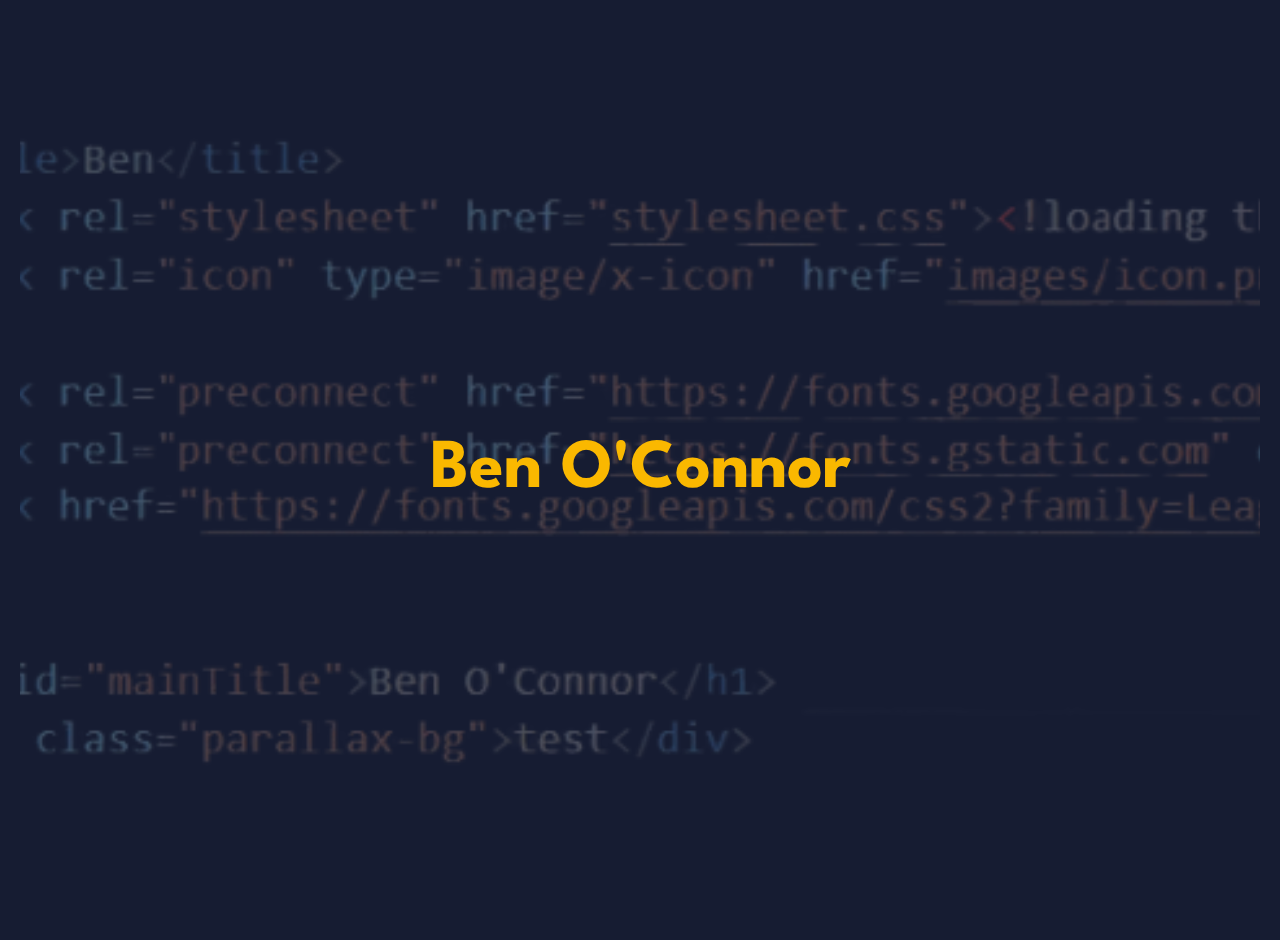
<file: index.html>
<html>
    <head>
        <title>Ben</title>
        <link rel="stylesheet" href="stylesheet.css"><!loading the CSS>
        <link rel="icon" type="image/x-icon" href="images/icon.png">

        <link rel="preconnect" href="https://fonts.googleapis.com">
        <link rel="preconnect" href="https://fonts.gstatic.com" crossorigin>
        <link href="https://fonts.googleapis.com/css2?family=League+Spartan:wght@100..900&display=swap" rel="stylesheet">
    </head>
    <body>
        <div class="parallax-viewport">
            <div class="parallax-group">
                <!-- This layer stays behind and moves slow -->
                 <div class="parallax-layer background">
                    
                </div>
                 <!-- This layer stays in front and moves normal -->
                  <div class="parallax-layer foreground">
                    <h1 id="mainTitle">Ben O'Connor</h1>
                </div>
            </div>
        </div>
    </body>
</html>
</file>
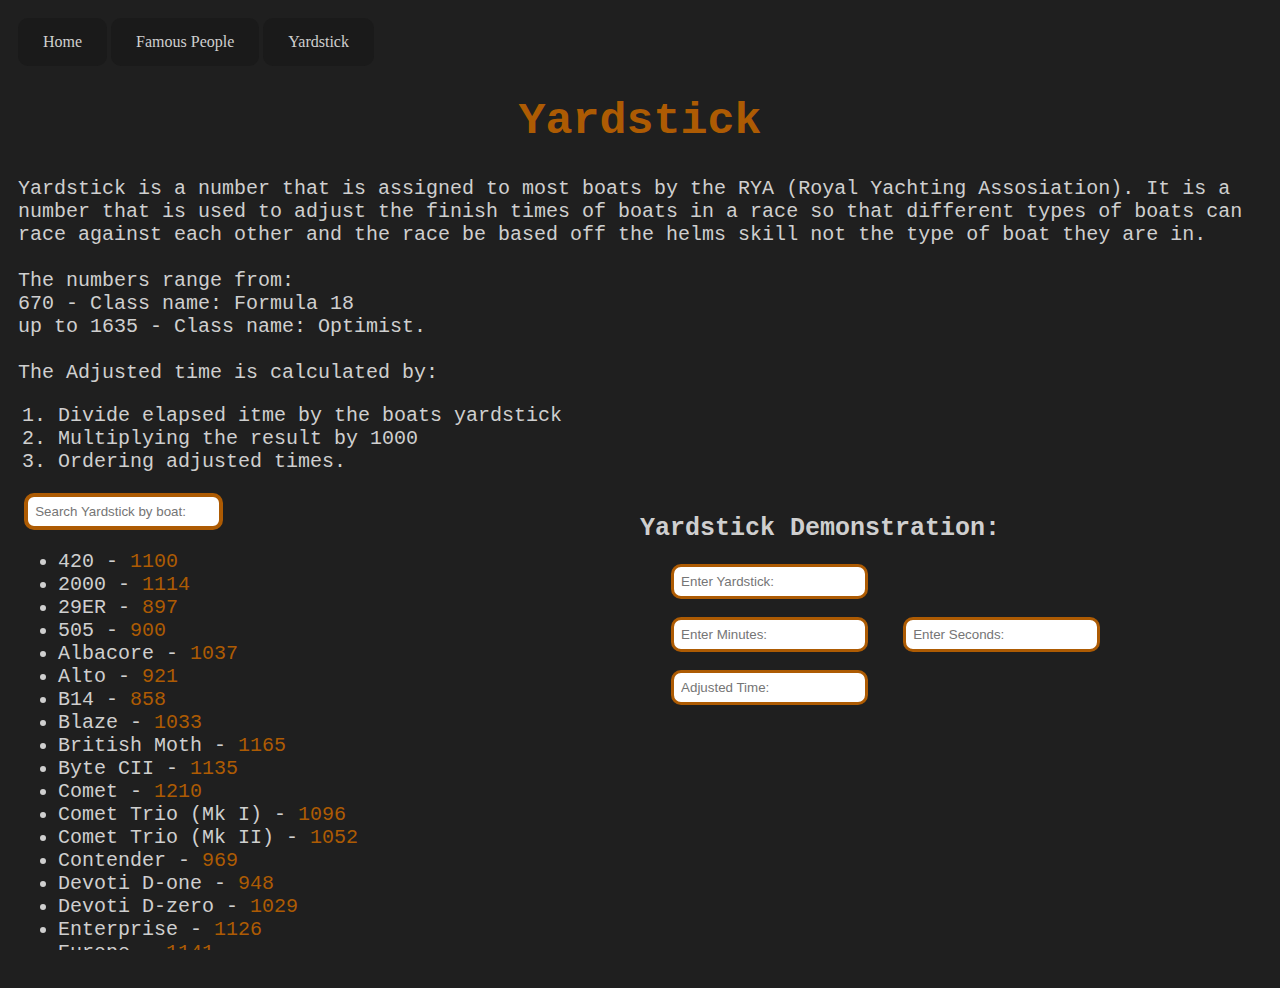
<file: Sailing - Yardstick.html>
<html>
    <head>      <!Starting header>
        <title>Sailing - Yardstick</title>      <!setting the title for the tap>
        <link rel="stylesheet" href="style.css">        <!loading the CSS>
        <link rel="icon" type="image/x-icon" href="images/misc/icon.png">       <!adding website icon>
        <script src="Sailing javascript.js"></script>       <!linking Javascript>
    </head><!ending header>
    <body><!Starting the main body of the website>
         <nav><!making a navigation bar>
              <a href="./index.html" class="nav">Home</a>
              <a href="./Sailing - Famous People.html" class="nav">Famous People</a>
              <a href="./Sailing - Yardstick.html" class="nav">Yardstick</a>
        </nav>
        <h1>Yardstick</h1>      <!Title>
        <p>Yardstick is a number that is assigned to most boats by the RYA (Royal Yachting Assosiation). It is a number that is used to adjust the finish times of boats in a race so that different types of boats can race against each other and the race be based off the helms skill not the type of boat they are in. <br><br>The numbers range from: <br>670 - Class name: Formula 18<br>up to 1635 - Class name: Optimist.<br><br>The Adjusted time is calculated by:</p>
        <ol>        <!making an ordered list>
            <li>Divide elapsed itme by the boats yardstick</li>
            <li>Multiplying the result by 1000</li>
            <li>Ordering adjusted times.</li>
        </ol>
        <div class="row">       <!making two columbs>
            <div class="column">
            <input id="search_bar" onkeyup="get_yardstick()" type="text" name="search" placeholder="Search Yardstick by boat:" autocomplete="off">      <!adding search bar>
            <nav>
                <ul id="yardsticks">        <!makling an unordered list all with class boat so they can be filtered>
                    <li class="boat">420 - <span class="yardstick_number">1100</span></li>
                    <li class="boat">2000 - <span class="yardstick_number">1114</span></li>
                    <li class="boat">29ER - <span class="yardstick_number">897</span></li>
                    <li class="boat">505 - <span class="yardstick_number">900</span></li>
                    <li class="boat">Albacore - <span class="yardstick_number">1037</span></li>
                    <li class="boat">Alto - <span class="yardstick_number">921</span></li>
                    <li class="boat">B14 - <span class="yardstick_number">858</span></li>
                    <li class="boat">Blaze - <span class="yardstick_number">1033</span></li>
                    <li class="boat">British Moth - <span class="yardstick_number">1165</span></li>
                    <li class="boat">Byte CII - <span class="yardstick_number">1135</span></li>
                    <li class="boat">Comet - <span class="yardstick_number">1210</span></li>
                    <li class="boat">Comet Trio (Mk I) - <span class="yardstick_number">1096</span></li>
                    <li class="boat">Comet Trio (Mk II) - <span class="yardstick_number">1052</span></li>
                    <li class="boat">Contender - <span class="yardstick_number">969</span></li>
                    <li class="boat">Devoti D-one - <span class="yardstick_number">948</span></li>
                    <li class="boat">Devoti D-zero - <span class="yardstick_number">1029</span></li>
                    <li class="boat">Enterprise - <span class="yardstick_number">1126</span></li>
                    <li class="boat">Europe - <span class="yardstick_number">1141</span></li>
                    <li class="boat">Finn - <span class="yardstick_number">1149</span></li>
                    <li class="boat">Fireball - <span class="yardstick_number">952</span></li>
                    <li class="boat">Firefly - <span class="yardstick_number">1174</span></li>
                    <li class="boat">Flying Fifteen - <span class="yardstick_number">1021</span></li>
                    <li class="boat">GP14 - <span class="yardstick_number">1133</span></li>
                    <li class="boat">Graduate - <span class="yardstick_number">1120</span></li>
                    <li class="boat">Hadron H2 - <span class="yardstick_number">1038</span></li>
                    <li class="boat">Hornet - <span class="yardstick_number">959</span></li>
                    <li class="boat">Icon - <span class="yardstick_number">976</span></li>
                    <li class="boat">Laser 4.7 - <span class="yardstick_number">1210</span></li>
                    <li class="boat">Laser Radial - <span class="yardstick_number">1150</span></li>
                    <li class="boat">Laser 1 - <span class="yardstick_number">1101</span></li>
                    <li class="boat">K1 - <span class="yardstick_number">1070</span></li>
                    <li class="boat">K6 - <span class="yardstick_number">919</span></li>
                    <li class="boat">Kestrel - <span class="yardstick_number">1038</span></li>
                    <li class="boat">Lark - <span class="yardstick_number">1065</span></li>
                    <li class="boat">Lightning 368 - <span class="yardstick_number">1160</span></li>
                    <li class="boat">Megabyte - <span class="yardstick_number">1072</span></li>
                    <li class="boat">Merlin-rocket - <span class="yardstick_number">98</span></li>
                    <li class="boat">Miracle - <span class="yardstick_number">1194</span></li>
                    <li class="boat">Mirror (D/h) - <span class="yardstick_number">1387</span></li>
                    <li class="boat">Mirror (S/h) - <span class="yardstick_number">1377</span></li>
                    <li class="boat">Musto Skiff - <span class="yardstick_number">845</span></li>
                    <li class="boat">National 12 - <span class="yardstick_number">1064</span></li>
                    <li class="boat">Ok - <span class="yardstick_number">1104</span></li>
                    <li class="boat">Optimist - <span class="yardstick_number">1635</span></li>
                    <li class="boat">Osprey - <span class="yardstick_number">934</span></li>
                    <li class="boat">Phantom - <span class="yardstick_number">1002</span></li>
                    <li class="boat">Rooster 8.1 - <span class="yardstick_number">1035</span></li>
                    <li class="boat">RS 100 8.4 - <span class="yardstick_number">1002</span></li>
                    <li class="boat">RS 200 - <span class="yardstick_number">1046</span></li>
                    <li class="boat">RS 300 - <span class="yardstick_number">965</span></li>
                    <li class="boat">RS 400 - <span class="yardstick_number">940</span></li>
                    <li class="boat">RS 500 - <span class="yardstick_number">966</span></li>
                    <li class="boat">RS 600 - <span class="yardstick_number">920</span></li>
                    <li class="boat">RS 700 - <span class="yardstick_number">845</span></li>
                    <li class="boat">RS 800 - <span class="yardstick_number">799</span></li>
                    <li class="boat">RS Aero 5 - <span class="yardstick_number">1136</span></li>
                    <li class="boat">RS Aero 7 - <span class="yardstick_number">1063</span></li>
                    <li class="boat">RS Aero 9 - <span class="yardstick_number">1010</span></li>
                    <li class="boat">RS Feva Xl - <span class="yardstick_number">1248</span></li>
                    <li class="boat">RS Tera Pro - <span class="yardstick_number">1364</span></li>
                    <li class="boat">RS Tera Sport - <span class="yardstick_number">1445</span></li>
                    <li class="boat">RS Vareo - <span class="yardstick_number">1093</span></li>
                    <li class="boat">RS Vision - <span class="yardstick_number">1137</span></li>
                    <li class="boat">Scorpion - <span class="yardstick_number">1043</span></li>
                    <li class="boat">Seafly - <span class="yardstick_number">1071</span></li>
                    <li class="boat">Solo - <span class="yardstick_number">1142</span></li>
                    <li class="boat">Solution - <span class="yardstick_number">1096</span></li>
                    <li class="boat">Streaker - <span class="yardstick_number">1128</span></li>
                    <li class="boat">Supernova - <span class="yardstick_number">1077</span></li>
                    <li class="boat">Tasar - <span class="yardstick_number">1017</span></li>
                    <li class="boat">Topper - <span class="yardstick_number">1369</span></li>
                    <li class="boat">Wanderer - <span class="yardstick_number">1193</span></li>
                    <li class="boat">Wayfarer - <span class="yardstick_number">1105</span></li>
                </ul>
            </nav>
            </div>
            
            <!Yardstick Calc>
            
            <div class="column">        <!Adding second columb>
                <h2>Yardstick Demonstration:</h2>
                <input class="yardstick_inputs" id="Yardstick_Adjuster_input" onchange="Adjust_time()" onkeyup="Adjust_time()" type="number" name="Yardstick_Adjuster_input" min="1" autocomplete="off" placeholder="Enter Yardstick:">      <!making yardstick input box>
                <br><br>        <!new line>
                <!adding inputs for time>
                <input class="yardstick_inputs" id="Yardstick_Adjuster_input_time_minutes" onchange="Adjust_time()" onkeyup="Adjust_time()" type="number" name="Yardstick_Adjuster_input_time_minutes" autocomplete="off" placeholder="Enter Minutes:">
                <input class="yardstick_inputs" id="Yardstick_Adjuster_input_time_seconds" onchange="Adjust_time()" onkeyup="Adjust_time()" type="number" name="Yardstick_Adjuster_input_time_seconds" autocomplete="off" placeholder="Enter Seconds:">
                <br><br>
                <input class="yardstick_inputs" id="Adjusted_time" placeholder="Adjusted Time:">        <!adding box for output>
            </div>
        </div>
    </body>
</html>
</file>
<file: style.css>
body {
    background-color: #1f1f1f;
    padding: 10px;
}

h1 {
    color: #ad5b03;
    text-align: center;
    font-family: Courier New;
    font-size: 45px;
}

h2 {
    color: #cfcfcf;
    text-align: left;
    font-family: Courier New;
    font-size: 25px;
}

p {
    color: #cfcfcf;
    font-family: Courier New;
    font-size: 20px;
}

ol {
    color: #cfcfcf;
    font-family: Courier New;
    font-size: 20px;
}

ul {
    color: #cfcfcf;
    font-family: Courier New;
    font-size: 20px;
}

img {
    border-top-left-radius: 10px;
    border-top-right-radius: 10px;
    border-bottom-right-radius: 10px;
    border-bottom-left-radius: 10px;
}

button {
    border: none;
    background-color: #1a1a1a;
    color: #cfcfcf;
    padding: 18px 25px;
    text-align: center;
    border-top-left-radius: 10px;
    border-top-right-radius: 10px;
    border-bottom-right-radius: 10px;
    border-bottom-left-radius: 10px;
    transition-duration: 0.1s;
}

button:hover {
    border: none;
    background-color: #151515;
    color: #ad5b03;
    padding: 18px 25px;
    text-align: center;
    border-top-left-radius: 10px;
    border-top-right-radius: 10px;
    border-bottom-right-radius: 10px;
    border-bottom-left-radius: 10px;
}

a:link.nav {
    background-color: #1a1a1a;
    color: #cfcfcf;
    padding: 15px 25px;
    text-align: center;
    text-decoration: none;
    display: inline-block;
    border-top-left-radius: 10px;
    border-top-right-radius: 10px;
    border-bottom-right-radius: 10px;
    border-bottom-left-radius: 10px;
}

a:visited.nav  {
    color: #cfcfcf;
}

a:hover.nav  {
    color: #b15f07;
    background-color: #151515;
}

a:active.nav  {
    color: #cfcfcf;
}

#search_bar {
    border-color: #ad5b03;
    border-width: 4px;
    border-style: solid;
    padding: 7px;
    margin-left: 1%;
    border-top-left-radius: 10px;
    border-top-right-radius: 10px;
    border-bottom-right-radius: 10px;
    border-bottom-left-radius: 10px;
}



iframe{
    border-top-left-radius: 10px;
    border-top-right-radius: 10px;
    border-bottom-right-radius: 10px;
    border-bottom-left-radius: 10px;
}

nav ul{
    height: 400px;
    width: 50%;
}

nav ul{
    overflow: hidden;
    overflow-y: scroll;
}

.yardstick_inputs {
    border-color: #ad5b03;
    border-width: 3px;
    border-style: solid;
    padding: 7px;
    margin-left: 5%;
    border-top-left-radius: 10px;
    border-top-right-radius: 10px;
    border-bottom-right-radius: 10px;
    border-bottom-left-radius: 10px;
}
    

.dropdown {
    position: relative;
    display: inline-block;
    color: #cfcfcf;
    font-family: Courier New;
    font-size: 20px;
}

.dropdown-content {
    display: none;
    position: absolute;
    background-color: #1a1a1a;
    min-width: 160px;
    z-index: 1;
}


.dropdown:hover .dropdown-content {
    display: block;
}

.grid-container {
    display: grid;
    grid-template-columns: auto auto auto;
    background-color: #1f1f1f;
    padding: 100px;
    gap: 10px; 
    width: 55%;
    justify-content: center;
    
}

.grid-item {
    background-color: #1a1a1a;
    border: 5px solid #ad5b03;
    padding: 2px;
    font-size: 30px;
    text-align: center;
}

.yardstick_number {
    color: #ad5b03;
}
      

.boat {
    display: list-item;
}

.row:after {
    content: "";
    display: table;
    clear: both;
}

.column {
    float: left;
    width: 50%;
}

.flex-container {
    display: flex;
    height: 500px;
}

.image_box{
    background-color: #1f1f1f;
    border: none;
}
.name_box {
    border: solid;
    border-color: #ad5b03;
    background-color: #1a1a1a;
    color: #cfcfcf;
    font-size: 25px;
    padding: 30px 30px;
    text-align: center;
    border-top-left-radius: 10px;
    border-top-right-radius: 10px;
    border-bottom-right-radius: 10px;
    border-bottom-left-radius: 10px;
}

.text_box {
    width: 500px;
    border: none;
    background-color: #1f1f1f;
    color: #cfcfcf;
    font-size: 16px;
    padding: 5px 5px;
    text-align: center;
    border-top-left-radius: 10px;
    border-top-right-radius: 10px;
    border-bottom-right-radius: 10px;
    border-bottom-left-radius: 10px;
}

.suspicious_link {
    color: #cfcfcf;
    text-decoration: none;
    cursor: text;
}
</file>
<file: stylesheet.css>
/* Reset some default browser styles */
* {
    margin: 0;
    padding: 0;
    box-sizing: border-box;
}

/* Body styling */
body {
    font-family: Arial, sans-serif;
    background-color: #161C32 ;
    color: #121212;
    line-height: 1.6;
    padding: 20px;
    overflow: hidden;
}

/* Headings */
h1{
    color: #FAF9F6;
    background-color: #0060AC;
}
h2, h3 {
    margin-bottom: 10px;
    color: #FAB800;
    background-color: #161C32;
}

/* Paragraphs */
p {
    margin-bottom: 15px;
    color: #FAF9F6;
}

/* Links */
a {
    color: #FAB800;
    text-decoration: none;
}

a:hover {
    text-decoration: underline;
}

/* Button styling */
button {
    background-color: #0D59D1;
    color: white;
    border: none;
    padding: 10px 15px;
    cursor: pointer;
    border-radius: 4px;
}

button:hover {
    background-color: #0D59D1;
}

/* Simple container class */
.container {
    max-width: 800px;
    margin: auto;
}

#mainTitle{
    background-color:rgba(22,28,50,0);
    color: #FAB800;
    font-size: 70;
    padding: 3px;
    text-align: center;
    font-family: League Spartan;
}



.background {
  /* Push back 1px, scale up to compensate */
  transform: translateZ(-1px) scale(2);
  background: url("images/backgroundCode.png") center/cover;
  opacity: 0.3;
  z-index: -1;
  transform: translateZ(-1px) scale(2) rotate(0.01deg);
}

.foreground {
  transform: translateZ(0); /* Normal speed */
  display: flex;
  align-items: center;
  justify-content: center;
}


.parallax-wrapper {
  perspective: 1px;
  height: 100vh;
  overflow-x: hidden;
  overflow-y: auto;
}

.parallax-viewport {
  height: 100vh;
  overflow-x: hidden;
  overflow-y: auto; /* The scrollbar lives here now */
  perspective: 1px; /* Creates the 3D depth */
}
.parallax-layer {
  position: absolute;
  top: 0; right: 0; bottom: 0; left: 0;
  backface-visibility: hidden; /* Stops the "ghostly" flickering */
  will-change: transform;       /* Prepares the browser for movement */
}

.parallax-group {
  position: relative;
  height: 100vh;
  transform-style: preserve-3d;
}
</file>
